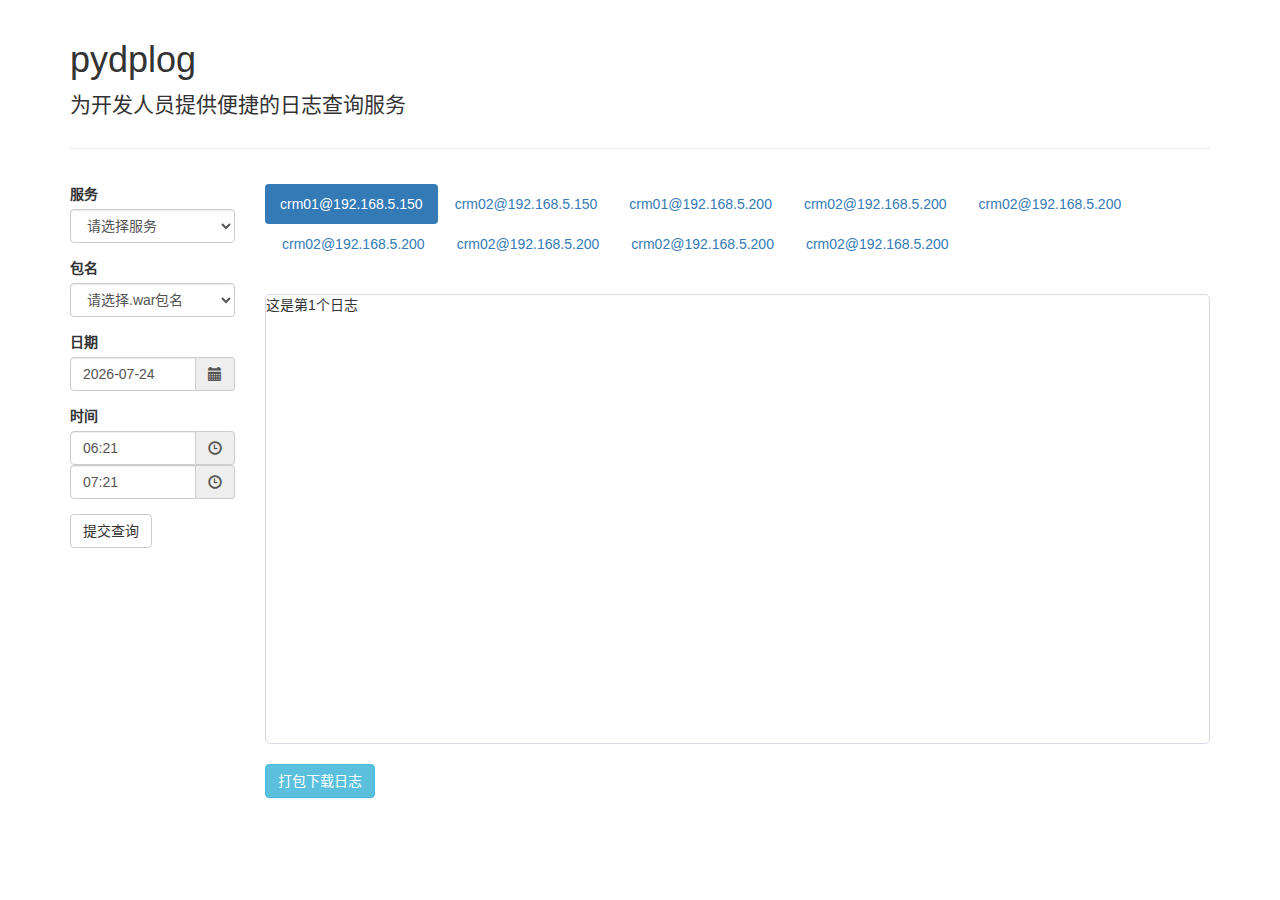
<file: templates/index.html>
<!DOCTYPE html>
<html lang="zh-CN">
	<head>
	<meta charset="utf-8">
	<meta http-equiv="X-UA-Compatible" content="IE=edge">
	<meta name="viewport" content="width=device-width, initial-scale=1">
	<!-- 上述3个meta标签*必须*放在最前面，任何其他内容都*必须*跟随其后！ -->
	<meta name="description" content="">
	<meta name="author" content="">
	<link rel="icon" href="">

	<title>Pydplog</title>

	<!-- Bootstrap core CSS -->
	<link href="./static/css/bootstrap.min.css" rel="stylesheet">

	<!-- Custom styles for this template -->
	<link href="./static/grid.css" rel="stylesheet">

	<link href="./static/css/bootstrap-datetimepicker.min.css" rel="stylesheet">
	<!-- HTML5 shim and Respond.js for IE8 support of HTML5 elements and media queries -->
	<!--[if lt IE 9]>
		<script src="//cdn.bootcss.com/html5shiv/3.7.2/html5shiv.min.js"></script>
		<script src="//cdn.bootcss.com/respond.js/1.4.2/respond.min.js"></script>
	<![endif]-->
	</head>

	<body>
	<div class="container">

		<div class="page-header">
		<h1>pydplog</h1>
		<p class="lead">为开发人员提供便捷的日志查询服务</p>
		</div>

		<div class="row">
		<div class="col-md-2">

			<form>

				<div class="form-group">
					<label for="servicename" >服务</label>
					<select class="form-control variable" id="service">
						<option>请选择服务</option>
					</select>
					<label for="warname">包名</label>
					<select class="form-control variable" id="warname">
						<option>请选择.war包名</option>
					</select>
					<label for="warname">日期</label>
					<div class="input-group date form_date variable" data-date="" data-date-format="yyyy-mm-dd" data-link-field="dtp_input2" data-link-format="yyyy-mm-dd">
                    	<input class="form-control" type="text" id="today" value="">
						<span class="input-group-addon"><span class="glyphicon glyphicon-calendar"></span></span>
                	</div>
					<label for="warname">时间</label>
                	<div class="input-group date form_time" data-date="" data-date-format="hh:ii" data-link-field="dtp_input3" data-link-format="hh:ii">
                    	<input class="form-control" type="text" id="anhourago" value="">
						<span class="input-group-addon"><span class="glyphicon glyphicon-time"></span></span>
                	</div>
                	<div class="input-group date form_time" data-date="" data-date-format="hh:ii" data-link-field="dtp_input3" data-link-format="hh:ii">
                    	<input class="form-control" type="text" id="rightnow" value="">
						<span class="input-group-addon"><span class="glyphicon glyphicon-time"></span></span>
                	</div>
				</div>
				<button type="submit" class="btn btn-default">提交查询</button>
			</form>

		</div>

		<div class="col-md-10">
			<div>


			  <ul class="nav nav-pills" role="tablist">
			    <li role="presentation" class="active"><a href="#home" aria-controls="home" role="tab" data-toggle="tab">crm01@192.168.5.150</a></li>
			    <li role="presentation"><a href="#profile" aria-controls="profile" role="tab" data-toggle="tab">crm02@192.168.5.150</a></li>
			    <li role="presentation"><a href="#messages" aria-controls="messages" role="tab" data-toggle="tab">crm01@192.168.5.200</a></li>
			    <li role="presentation"><a href="#settings" aria-controls="settings" role="tab" data-toggle="tab">crm02@192.168.5.200</a></li>
			    <li role="presentation"><a href="#settings" aria-controls="settings" role="tab" data-toggle="tab">crm02@192.168.5.200</a></li>
			    <li role="presentation"><a href="#settings" aria-controls="settings" role="tab" data-toggle="tab">crm02@192.168.5.200</a></li>
			    <li role="presentation"><a href="#settings" aria-controls="settings" role="tab" data-toggle="tab">crm02@192.168.5.200</a></li>
			    <li role="presentation"><a href="#settings" aria-controls="settings" role="tab" data-toggle="tab">crm02@192.168.5.200</a></li>
			    <li role="presentation"><a href="#settings" aria-controls="settings" role="tab" data-toggle="tab">crm02@192.168.5.200</a></li>
			  </ul>


			  <div class="tab-content">
				<div role="tabpanel" class="tab-pane active" id="home">
			    	    <div class="logbox">
						这是第1个日志</br>
						</div>
			    </div>
			    <div role="tabpanel" class="tab-pane" id="profile">
			    	    <div class="logbox">
						这是第2个日志</br>
						这是第2个日志</br>
						这是第2个日志</br>这是第2个日志</br>
						这是第2个日志</br>
						这是第2个日志</br>
						这是第2个日志</br>
						这是第2个日志</br>
						这是第2个日志</br>
						</div>
			    </div>
			    <div role="tabpanel" class="tab-pane" id="messages">
			    	    <div class="logbox">
						这是第3个日志</br>
						这是第3个日志</br>
						这是第3个日志</br>
						这是第3个日志</br>
						这是第3个日志</br>
						这是第3个日志</br>
						这是第3个日志</br>
						这是第3个日志</br>
						这是第3个日志</br>
						这是第3个日志</br>
						这是第3个日志</br>
						这是第3个日志</br>
						这是第3个日志</br>
						</div>
			    </div>
			    <div role="tabpanel" class="tab-pane" id="settings">
			    	    <div class="logbox">
						这是第4个日志</br><br>
						这是第4个日志</br><br>
						这是第4个日志</br><br>
						这是第4个日志</br><br>
						这是第4个日志</br><br>
						这是第4个日志</br><br>
						这是第4个日志</br><br>
						这是第4个日志</br><br>
						这是第4个日志</br><br>
						这是第4个日志</br><br>
						这是第4个日志</br><br>
						这是第4个日志</br><br>
						这是第4个日志</br><br>
						这是第4个日志</br><br>
						这是第4个日志</br><br>
						这是第4个日志</br><br>
						这是第4个日志</br><br>
						这是第4个日志</br><br>
						这是第4个日志</br><br>
						这是第4个日志</br><br>
						这是第4个日志</br><br>
						</div>
			    </div>
			    <button type="button" class="btn btn-info">打包下载日志</button>

  				</div>
			  </div>

			</div>

		</div>
		</div>




	</div> <!-- /container -->


    <!-- jQuery (necessary for Bootstrap's JavaScript plugins) -->
    <script src="./static/js/jquery.min.js"></script>
    <!-- Include all compiled plugins (below), or include individual files as needed -->
    <script src="./static/js/bootstrap.min.js"></script>
    <script src="./static/js/service-warname-dropdown.js"></script>
    <script src="./static/js/current-datetime.js"></script>
    <script src="./static/js/bootstrap-datetimepicker.min.js" charset="UTF-8"></script>
    <script src="./static/js/bootstrap-datetimepicker.zh-CN.js" charset="UTF-8"></script>
<script type="text/javascript">
    $('.form_datetime').datetimepicker({
        //language:  'fr',
        weekStart: 1,
        todayBtn:  1,
		autoclose: 1,
		todayHighlight: 1,
		startView: 2,
		forceParse: 0,
        showMeridian: 1
    });
	$('.form_date').datetimepicker({
        language:  'zh-CN',
        weekStart: 1,
        todayBtn:  1,
		autoclose: 1,
		todayHighlight: 1,
		startView: 2,
		minView: 2,
		forceParse: 0
    });
	$('.form_time').datetimepicker({
        language:  'zh-CN',
        weekStart: 1,
        todayBtn:  1,
		autoclose: 1,
		todayHighlight: 1,
		startView: 1,
		minView: 0,
		maxView: 1,
		forceParse: 0
    });
</script>
	</body>
</html>
</file>
<file: templates/static/grid.css>
h4 {
  margin-top: 25px;
}
.row {
  margin-bottom: 20px;
}
.row .row {
  margin-top: 10px;
  margin-bottom: 0;
}
[class*="col-"] {
  padding-top: 15px;
  padding-bottom: 15px;
  background-color: #fff;
/*  background-color: rgba(86,61,124,.15);
  border: 1px solid #ddd;
  border: 1px solid rgba(86,61,124,.2);*/
  border-radius: 5px;
}

hr {
  margin-top: 40px;
  margin-bottom: 40px;
}

.logbox {
	height: 450px;
	overflow: auto;
	margin-top: 30px;
	margin-bottom: 20px;
	border: 1px solid rgba(86,61,124,.2);
	border-radius: 5px;
}

.variable {
	margin-bottom: 15px;
}
</file>
